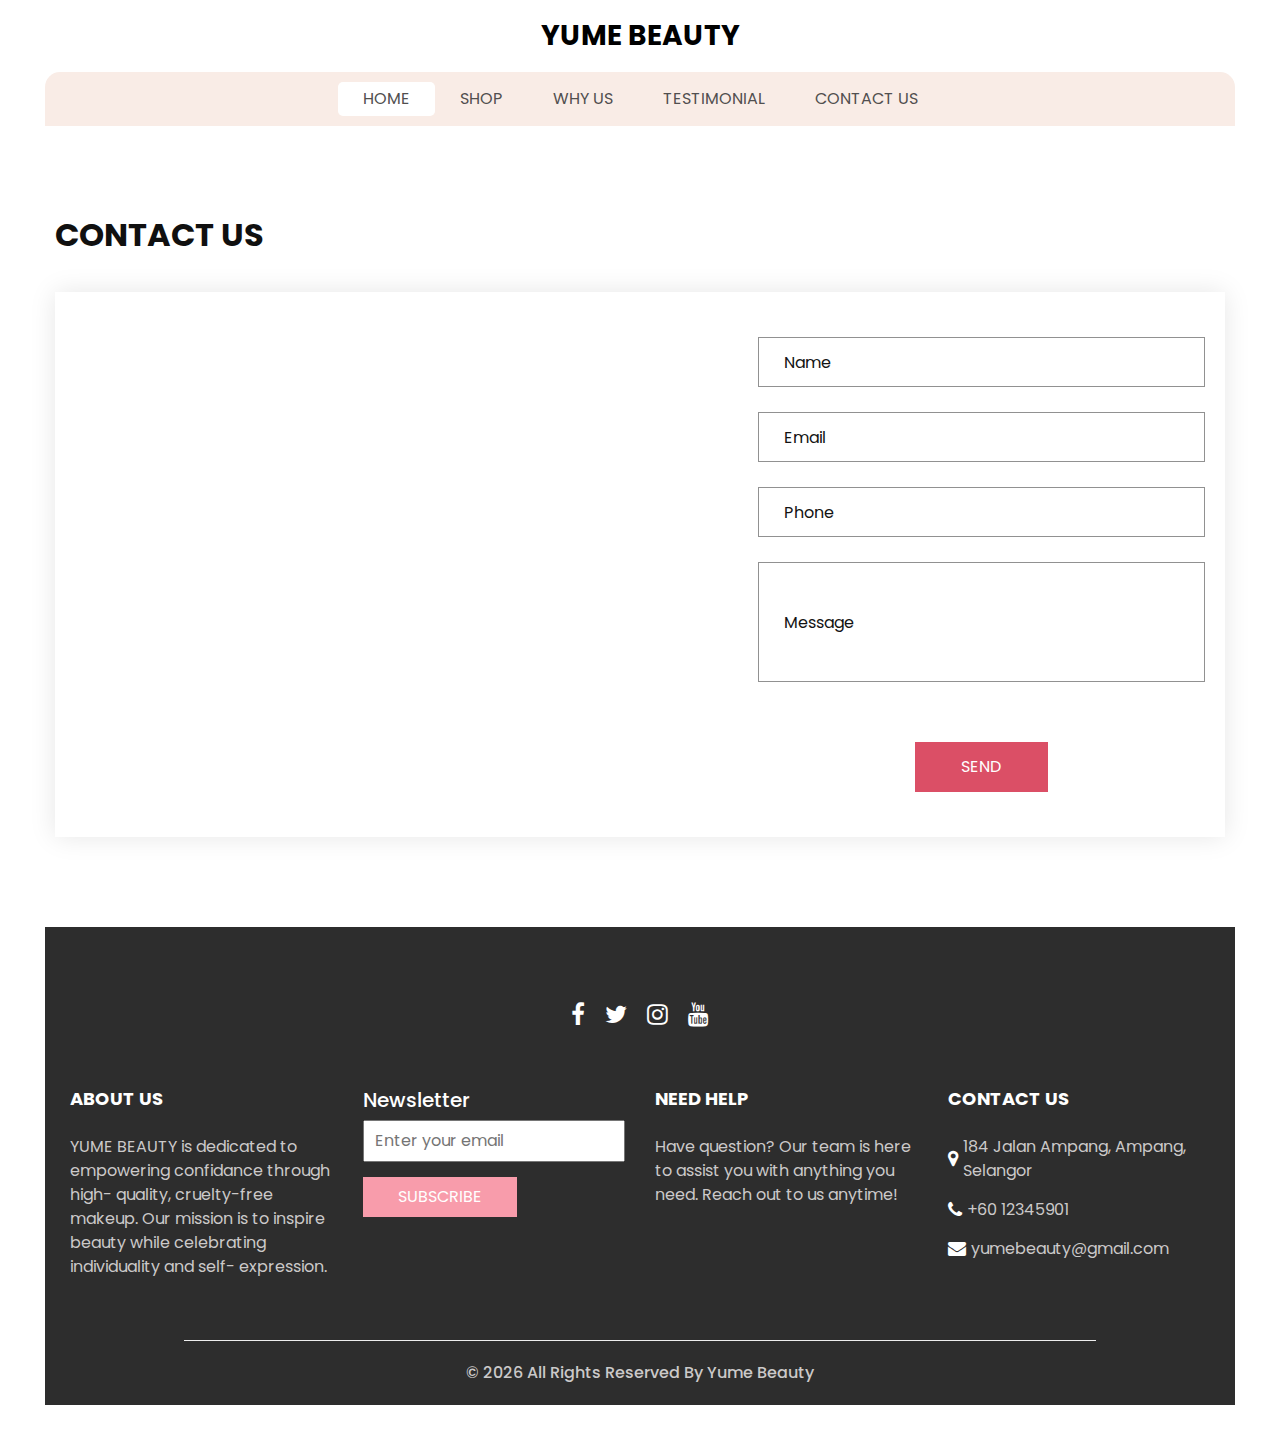
<file: contact.html>
<!DOCTYPE html>
<html>

<head>
  <!-- Basic -->
  <meta charset="utf-8" />
  <meta http-equiv="X-UA-Compatible" content="IE=edge" />
  <!-- Mobile Metas -->
  <meta name="viewport" content="width=device-width, initial-scale=1, shrink-to-fit=no" />
  <!-- Site Metas -->
  <meta name="keywords" content="" />
  <meta name="description" content="" />
  <meta name="author" content="" />
  <link rel="shortcut icon" href="images/yume.jpg" type="image/x-icon">

  <title>
    YUME Beauty
  </title>

  <!-- slider stylesheet -->
  <link rel="stylesheet" type="text/css" href="https://cdnjs.cloudflare.com/ajax/libs/OwlCarousel2/2.3.4/assets/owl.carousel.min.css" />

  <!-- bootstrap core css -->
  <link rel="stylesheet" type="text/css" href="css/bootstrap.css" />

  <!-- Custom styles for this template -->
  <link href="css/style.css" rel="stylesheet" />
  <!-- responsive style -->
  <link href="css/responsive.css" rel="stylesheet" />
</head>

<body>
  <div class="hero_area">
    <!-- header section strats -->
    <header class="header_section">
      <nav class="navbar navbar-expand-lg custom_nav-container ">
        <a class="navbar-brand" href="index.html">
          <span>
            YUME BEAUTY
          </span>
        </a>
        <button class="navbar-toggler" type="button" data-toggle="collapse" data-target="#navbarSupportedContent" aria-controls="navbarSupportedContent" aria-expanded="false" aria-label="Toggle navigation">
          <span class=""></span>
        </button>

        <div class="collapse navbar-collapse" id="navbarSupportedContent">
          <ul class="navbar-nav  ">
            <li class="nav-item active">
              <a class="nav-link" href="index.html">Home <span class="sr-only">(current)</span></a>
            </li>
            <li class="nav-item">
              <a class="nav-link" href="shop.html">
                Shop
              </a>
            </li>
            <li class="nav-item">
              <a class="nav-link" href="why.html">
                Why Us
              </a>
            </li>
            <li class="nav-item">
              <a class="nav-link" href="testimonial.html">
                Testimonial
              </a>
            </li>
            <li class="nav-item">
              <a class="nav-link" href="contact.html">Contact Us</a>
            </li>
          </ul>
          
        </div>
      </nav>
    </header>
    <!-- end header section -->

  </div>
  <!-- end hero area -->

  <!-- contact section -->

  <section class="contact_section layout_padding">
    <div class="container px-0">
      <div class="heading_container ">
        <h2 class="">
          Contact Us
        </h2>
      </div>
    </div>
    <div class="container container-bg">
      <div class="row">
        <div class="col-lg-7 col-md-6 px-0">
          <div class="map_container">
            <div class="map-responsive">
              <iframe src="https://www.google.com/maps/embed?pb=!1m18!1m12!1m3!1d3983.749433309572!2d101.7402206!3d3.160608199999999!2m3!1f0!2f0!3f0!3m2!1i1024!2i768!4f13.1!3m3!1m2!1s0x31cc37b2dd6a4a0f%3A0xbfd0abeeb88774d9!2sJln%20Ampang!5e0!3m2!1sen!2smy!4v1737904532785!5m2!1sen!2smy" width="600" height="300" frameborder="0" style="border:0; width: 100%; height:100%" allowfullscreen></iframe>
            </div>
          </div>
        </div>
        <div class="col-md-6 col-lg-5 px-0">
          <form action="#">
            <div>
              <input type="text" placeholder="Name" />
            </div>
            <div>
              <input type="email" placeholder="Email" />
            </div>
            <div>
              <input type="text" placeholder="Phone" />
            </div>
            <div>
              <input type="text" class="message-box" placeholder="Message" />
            </div>
            <div class="d-flex ">
              <button>
                SEND
              </button>
            </div>
          </form>
        </div>
      </div>
    </div>
  </section>

  <!-- end contact section -->

  <!-- info section -->

  <section class="info_section  layout_padding2-top">
    <div class="social_container">
      <div class="social_box">
        <a href="">
          <i class="fa fa-facebook" aria-hidden="true"></i>
        </a>
        <a href="">
          <i class="fa fa-twitter" aria-hidden="true"></i>
        </a>
        <a href="">
          <i class="fa fa-instagram" aria-hidden="true"></i>
        </a>
        <a href="">
          <i class="fa fa-youtube" aria-hidden="true"></i>
        </a>
      </div>
    </div>
    <div class="info_container ">
      <div class="container">
        <div class="row">
          <div class="col-md-6 col-lg-3">
            <h6>
              ABOUT US
            </h6>
            <p>
              YUME BEAUTY  is dedicated to empowering confidance through high- quality, cruelty-free makeup. Our mission is to inspire beauty while celebrating individuality and self- expression.
            </p>
          </div>
          <div class="col-md-6 col-lg-3">
            <div class="info_form ">
              <h5>
                Newsletter
              </h5>
              <form action="#">
                <input type="email" placeholder="Enter your email">
                <button>
                  Subscribe
                </button>
              </form>
            </div>
          </div>
          <div class="col-md-6 col-lg-3">
            <h6>
              NEED HELP
            </h6>
            <p>
              Have question? Our team is here to assist you with anything you need. Reach out to us anytime!
            </p>
          </div>
          <div class="col-md-6 col-lg-3">
            <h6>
              CONTACT US
            </h6>
            <div class="info_link-box">
              <a href="">
                <i class="fa fa-map-marker" aria-hidden="true"></i>
                <span> 184 Jalan Ampang, Ampang, Selangor  </span>
              </a>
              <a href="">
                <i class="fa fa-phone" aria-hidden="true"></i>
                <span>+60 12345901</span>
              </a>
              <a href="">
                <i class="fa fa-envelope" aria-hidden="true"></i>
                <span> yumebeauty@gmail.com</span>
              </a>
            </div>
          </div>
        </div>
      </div>
    </div>
    <!-- footer section -->
    <footer class=" footer_section">
      <div class="container">
        <p>
          &copy; <span id="displayYear"></span> All Rights Reserved By Yume Beauty
          <a href="https://html.design/"></a>
        </p>
      </div>
    </footer>
    <!-- footer section -->

  </section>

  <!-- end info section -->


  <script src="js/jquery-3.4.1.min.js"></script>
  <script src="js/bootstrap.js"></script>
  <script src="https://cdnjs.cloudflare.com/ajax/libs/OwlCarousel2/2.3.4/owl.carousel.min.js">
  </script>
  <script src="js/custom.js"></script>

</body>

</html>
</file>
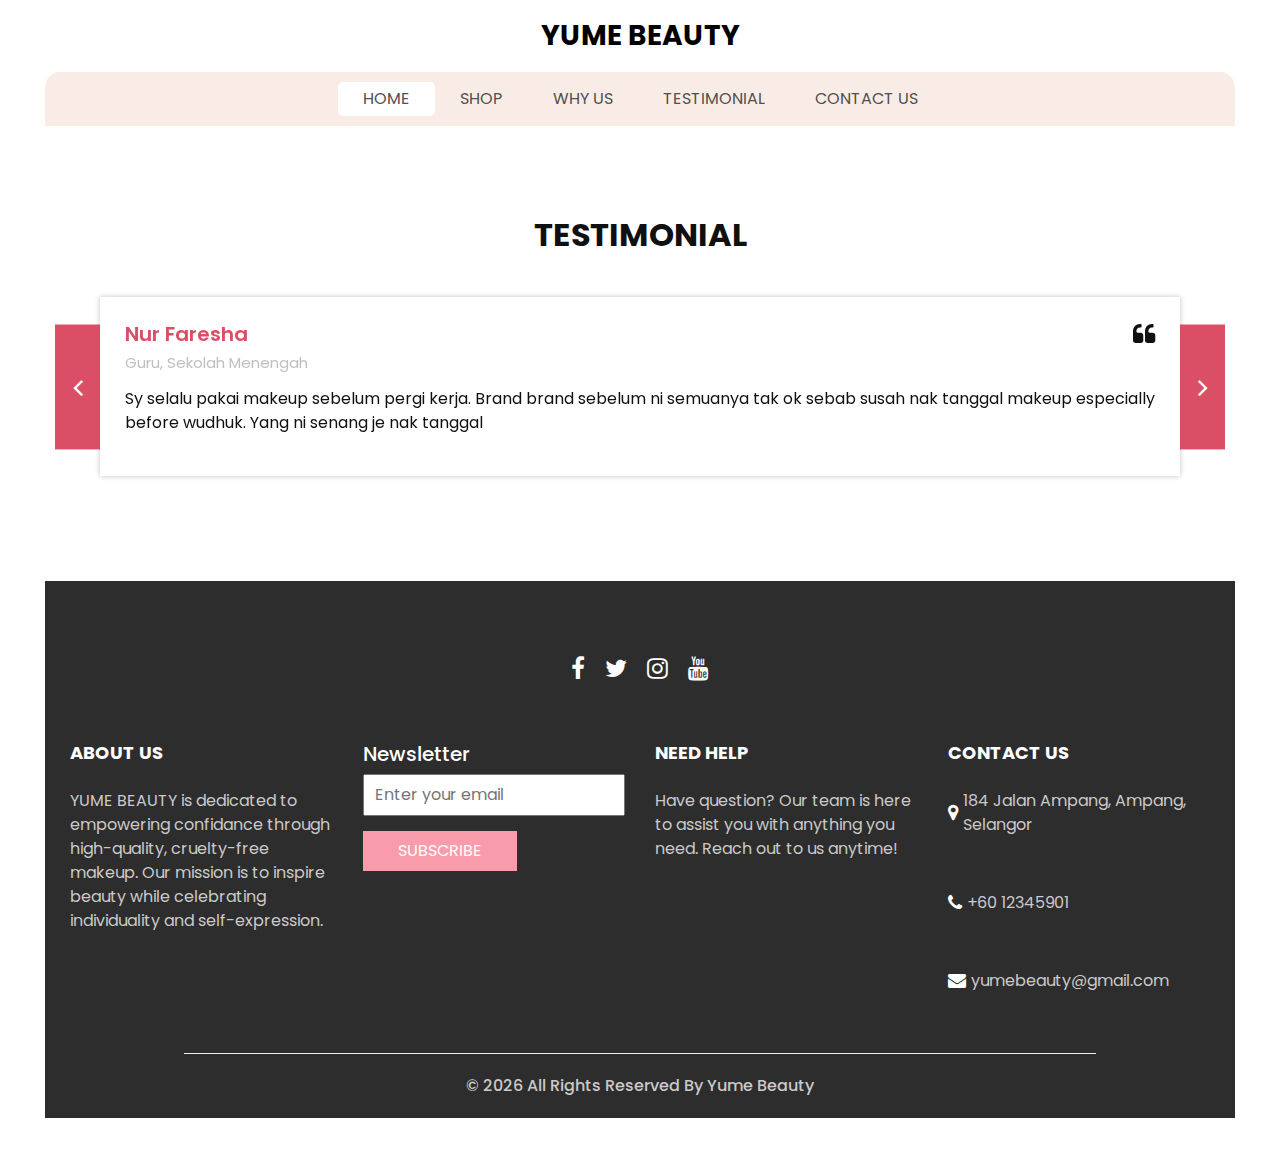
<file: testimonial.html>
<!DOCTYPE html>
<html lang="en">
  <head>
    <meta charset="UTF-8" />
    <meta http-equiv="X-UA-Compatible" content="IE=edge" />
    <meta name="viewport" content="width=device-width, initial-scale=1, shrink-to-fit=no" />
    <meta name="keywords" content="" />
    <meta name="description" content="" />
    <meta name="author" content="" />
    <link rel="shortcut icon" href="images/yume.jpg" type="image/x-icon">
  <title>Yumebeauty/Testimonial</title>
    <link rel="stylesheet" type="text/css" href="https://cdnjs.cloudflare.com/ajax/libs/OwlCarousel2/2.3.4/assets/owl.carousel.min.css" />
    <link rel="stylesheet" type="text/css" href="css/bootstrap.css" />
    <link href="css/style.css" rel="stylesheet" />
    <link href="css/responsive.css" rel="stylesheet" />
  </head>
  <body>
  <div class="hero_area">
    <!-- header section strats -->
    <header class="header_section">
      <nav class="navbar navbar-expand-lg custom_nav-container ">
        <a class="navbar-brand" href="index.html">
          <span>
            YUME BEAUTY
          </span>
        </a>
        <button class="navbar-toggler" type="button" data-toggle="collapse" data-target="#navbarSupportedContent" aria-controls="navbarSupportedContent" aria-expanded="false" aria-label="Toggle navigation">
          <span class=""></span>
        </button>

        <div class="collapse navbar-collapse" id="navbarSupportedContent">
          <ul class="navbar-nav  ">
            <li class="nav-item active">
              <a class="nav-link" href="index.html">Home <span class="sr-only">(current)</span></a>
            </li>
            <li class="nav-item">
              <a class="nav-link" href="shop.html">
                Shop
              </a>
            </li>
            <li class="nav-item">
              <a class="nav-link" href="why.html">
                Why Us
              </a>
            </li>
            <li class="nav-item">
              <a class="nav-link" href="testimonial.html">
                Testimonial
              </a>
            </li>
            <li class="nav-item">
              <a class="nav-link" href="contact.html">Contact Us</a>
            </li>
          </ul>
          
        </div>
      </nav>
    </header>
    </div>
  <section class="client_section layout_padding">
    <div class="container">
      <div class="heading_container heading_center">
        <h2>Testimonial</h2>
      </div>
    </div>
    <div class="container px-0">
      <div id="customCarousel2" class="carousel  carousel-fade" data-ride="carousel">
        <div class="carousel-inner">
          <div class="carousel-item active">
            <div class="box">
              <div class="client_info">
                <div class="client_name">
                  <h5>Nur Faresha</h5>
                  <h6>Guru, Sekolah Menengah</h6>
                </div>
                <i class="fa fa-quote-left" aria-hidden="true"></i>
              </div>
              <p>Sy selalu pakai makeup sebelum pergi kerja. Brand brand sebelum ni semuanya tak ok sebab susah nak tanggal makeup especially before wudhuk. Yang ni senang je nak tanggal</p>
            </div>
          </div>
          <div class="carousel-item">
            <div class="box">
                <div class="client_info">
                  <div class="client_name">
                    <h5>Camellya</h5>
                    <h6>Student, UiTM Shah Alam</h6>
                  </div>
                  <i class="fa fa-quote-left" aria-hidden="true"></i>
                </div>
                <p>Makeup ni best sebab rasa ringan je tak rasa berat pun. Nak tanggal makeup pun senang and tak panas.</p>
            </div>
          </div>
          <div class="carousel-item">
            <div class="box">
              <div class="client_info">
                <div class="client_name">
                  <h5>Azreen</h5>
                  <h6>SFX Artist</h6>
                </div>
                <i class="fa fa-quote-left" aria-hidden="true"></i>
              </div>
              <p>I recommend for the others untuk beli and pakai makeup ni sebab makeup ni jenis ringan and tak panas. Basically I always use it to test for effect that could be shown before applying it into the others sebab senang tanggal so mudah la kerja kita kan</p>
            </div>
          </div>
        </div>
        <div class="carousel_btn-box">
          <a class="carousel-control-prev" href="#customCarousel2" role="button" data-slide="prev">
            <i class="fa fa-angle-left" aria-hidden="true"></i>
            <span class="sr-only">Previous</span>
          </a>
          <a class="carousel-control-next" href="#customCarousel2" role="button" data-slide="next">
            <i class="fa fa-angle-right" aria-hidden="true"></i>
            <span class="sr-only">Next</span>
          </a>
        </div>
      </div>
    </div>
  </section>
  <section class="info_section  layout_padding2-top">
    <div class="social_container">
      <div class="social_box">
        <a href="">
          <i class="fa fa-facebook" aria-hidden="true"></i>
        </a>
        <a href="">
          <i class="fa fa-twitter" aria-hidden="true"></i>
        </a>
        <a href="">
          <i class="fa fa-instagram" aria-hidden="true"></i>
        </a>
        <a href="">
          <i class="fa fa-youtube" aria-hidden="true"></i>
        </a>
      </div>
    </div>
    <div class="info_container ">
      <div class="container">
        <div class="row">
          <div class="col-md-6 col-lg-3">
            <h6>ABOUT US</h6>
              <p>YUME BEAUTY is dedicated to empowering confidance through high-quality, cruelty-free makeup. Our mission is to inspire beauty while celebrating individuality and self-expression.</p>
          </div>
          <div class="col-md-6 col-lg-3">
            <div class="info_form ">
              <h5>Newsletter</h5>
                <form action="#">
                  <input type="email" placeholder="Enter your email">
                  <button>Subscribe</button>
                </form>
            </div>
          </div>
          <div class="col-md-6 col-lg-3">
            <h6>
              NEED HELP
            </h6>
            <p>Have question? Our team is here to assist you with anything you need. Reach out to us anytime!</p>
          </div>
          <div class="col-md-6 col-lg-3">
            <h6>
              CONTACT US
            </h6>
            <div class="info_link-box">
              <a href="">
                <i class="fa fa-map-marker" aria-hidden="true"></i>
                <span>184 Jalan Ampang, Ampang, Selangor</span>
              </a>
        <br>
              <a href="">
                <i class="fa fa-phone" aria-hidden="true"></i>
                <span>+60 12345901</span>
              </a>
        <br>
              <a href="">
                <i class="fa fa-envelope" aria-hidden="true"></i>
                <span>yumebeauty@gmail.com</span>
              </a>
            </div>
          </div>
        </div>
      </div>
    </div>
    <footer class=" footer_section">
      <div class="container">
        <p>
          &copy; <span id="displayYear"></span> All Rights Reserved By Yume Beauty</a>
        </p>
      </div>
    </footer>
  </section>



  <script src="js/jquery-3.4.1.min.js"></script>
  <script src="js/bootstrap.js"></script>
  <script src="https://cdnjs.cloudflare.com/ajax/libs/OwlCarousel2/2.3.4/owl.carousel.min.js">
  </script>
  <script src="js/custom.js"></script>
</body>
</html>
</file>
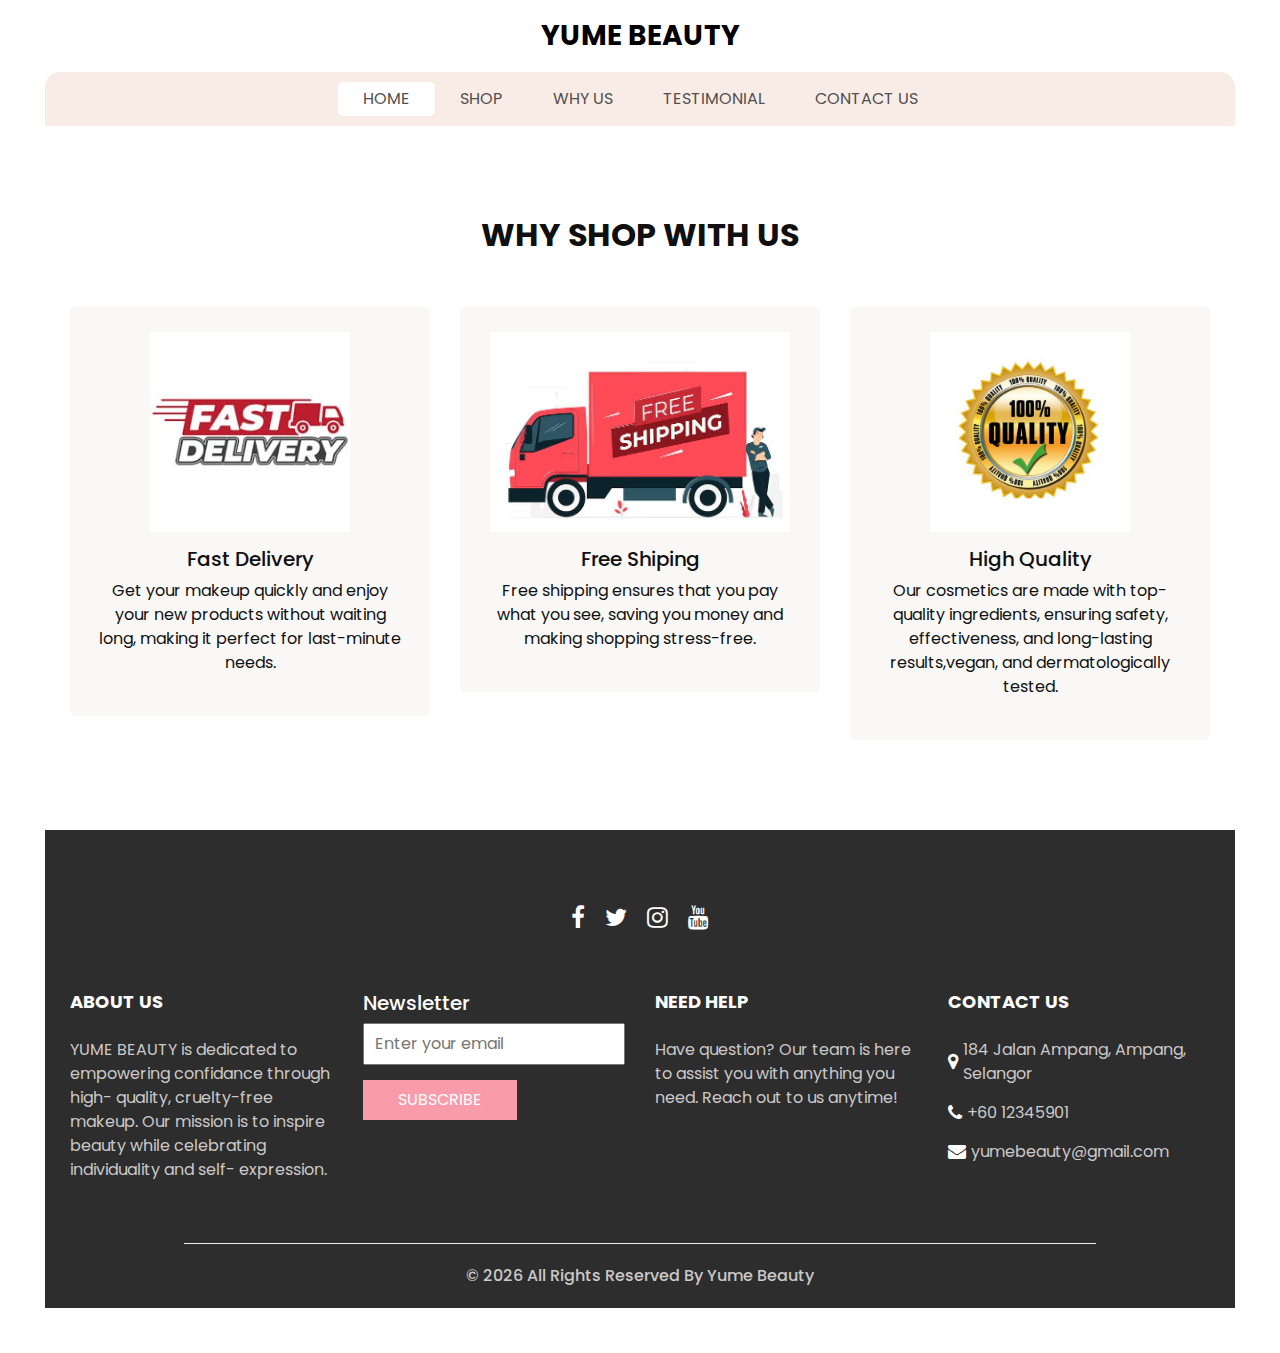
<file: why.html>
<!DOCTYPE html>
<html>

<head>
  <!-- Basic -->
  <meta charset="utf-8" />
  <meta http-equiv="X-UA-Compatible" content="IE=edge" />
  <!-- Mobile Metas -->
  <meta name="viewport" content="width=device-width, initial-scale=1, shrink-to-fit=no" />
  <!-- Site Metas -->
  <meta name="keywords" content="" />
  <meta name="description" content="" />
  <meta name="author" content="" />
  <link rel="shortcut icon" href="images/yume.jpg" type="image/x-icon">

  <title>
    YUME Beauty
  </title>

  <!-- slider stylesheet -->
  <link rel="stylesheet" type="text/css" href="https://cdnjs.cloudflare.com/ajax/libs/OwlCarousel2/2.3.4/assets/owl.carousel.min.css" />

  <!-- bootstrap core css -->
  <link rel="stylesheet" type="text/css" href="css/bootstrap.css" />

  <!-- Custom styles for this template -->
  <link href="css/style.css" rel="stylesheet" />
  <!-- responsive style -->
  <link href="css/responsive.css" rel="stylesheet" />
</head>

<body>
  <div class="hero_area">
    <!-- header section strats -->
    <header class="header_section">
      <nav class="navbar navbar-expand-lg custom_nav-container ">
        <a class="navbar-brand" href="index.html">
          <span>
            YUME BEAUTY
          </span>
        </a>
        <button class="navbar-toggler" type="button" data-toggle="collapse" data-target="#navbarSupportedContent" aria-controls="navbarSupportedContent" aria-expanded="false" aria-label="Toggle navigation">
          <span class=""></span>
        </button>

        <div class="collapse navbar-collapse" id="navbarSupportedContent">
          <ul class="navbar-nav  ">
            <li class="nav-item active">
              <a class="nav-link" href="index.html">Home <span class="sr-only">(current)</span></a>
            </li>
            <li class="nav-item">
              <a class="nav-link" href="shop.html">
                Shop
              </a>
            </li>
            <li class="nav-item">
              <a class="nav-link" href="why.html">
                Why Us
              </a>
            </li>
            <li class="nav-item">
              <a class="nav-link" href="testimonial.html">
                Testimonial
              </a>
            </li>
            <li class="nav-item">
              <a class="nav-link" href="contact.html">Contact Us</a>
            </li>
          </ul>
          
        </div>
      </nav>
    </header>
    <!-- end header section -->

  </div>
  <!-- end hero area -->

  <!-- why section -->

  <section class="why_section layout_padding">
    <div class="container">
      <div class="heading_container heading_center">
        <h2>
          Why Shop With Us
        </h2>
      </div>
      <div class="row">
        <div class="col-md-4">
          <div class="box ">
            <div class="img-box">
              <img src="images/fast delivery.jpg" alt="Fast Delivery"width="200">
            </div>
            <div class="detail-box">
              <h5>
                Fast Delivery
              </h5>
              <p>
                Get your makeup quickly and enjoy your new products without waiting long, making it perfect for last-minute needs.
              </p>
            </div>
          </div>
        </div>
        <div class="col-md-4">
          <div class="box ">
            <div class="img-box">
              <img src="images/free shipping.jpg" alt="Free Shipping"width="300">
            </div>
            <div class="detail-box">
              <h5>
                Free Shiping
              </h5>
              <p>
                Free shipping ensures that you pay what you see, saving you money and making shopping stress-free.
              </p>
            </div>
          </div>
        </div>
        <div class="col-md-4">
          <div class="box ">
            <div class="img-box">
              <img src="images/high quality.jpg" alt="High Quality"width="200">
            
            </div>
            <div class="detail-box">
              <h5>
                High Quality
              </h5>
              <p>
                Our cosmetics are made with top-quality ingredients, ensuring safety, effectiveness, and long-lasting results,vegan, and dermatologically tested.
              </p>
            </div>
          </div>
        </div>
      </div>
    </div>
  </section>

  <!-- end why section -->

  <!-- info section -->

  <section class="info_section  layout_padding2-top">
    <div class="social_container">
      <div class="social_box">
        <a href="">
          <i class="fa fa-facebook" aria-hidden="true"></i>
        </a>
        <a href="">
          <i class="fa fa-twitter" aria-hidden="true"></i>
        </a>
        <a href="">
          <i class="fa fa-instagram" aria-hidden="true"></i>
        </a>
        <a href="">
          <i class="fa fa-youtube" aria-hidden="true"></i>
        </a>
      </div>
    </div>
    <div class="info_container ">
      <div class="container">
        <div class="row">
          <div class="col-md-6 col-lg-3">
            <h6>
              ABOUT US
            </h6>
            <p>
              YUME BEAUTY  is dedicated to empowering confidance through high- quality, cruelty-free makeup. Our mission is to inspire beauty while celebrating individuality and self- expression.
            </p>
          </div>
          <div class="col-md-6 col-lg-3">
            <div class="info_form ">
              <h5>
                Newsletter
              </h5>
              <form action="#">
                <input type="email" placeholder="Enter your email">
                <button>
                  Subscribe
                </button>
              </form>
            </div>
          </div>
          <div class="col-md-6 col-lg-3">
            <h6>
              NEED HELP
            </h6>
            <p>
              Have question? Our team is here to assist you with anything you need. Reach out to us anytime!
            </p>
          </div>
          <div class="col-md-6 col-lg-3">
            <h6>
              CONTACT US
            </h6>
            <div class="info_link-box">
              <a href="">
                <i class="fa fa-map-marker" aria-hidden="true"></i>
                <span> 184 Jalan Ampang, Ampang, Selangor  </span>
              </a>
              <a href="">
                <i class="fa fa-phone" aria-hidden="true"></i>
                <span>+60 12345901</span>
              </a>
              <a href="">
                <i class="fa fa-envelope" aria-hidden="true"></i>
                <span> yumebeauty@gmail.com</span>
              </a>
            </div>
          </div>
        </div>
      </div>
    </div>
    <!-- footer section -->
    <footer class=" footer_section">
      <div class="container">
        <p>
          &copy; <span id="displayYear"></span> All Rights Reserved By Yume Beauty
          <a href="https://html.design/"></a>
        </p>
      </div>
    </footer>
    <!-- footer section -->

  </section>

  <!-- end info section -->


  <script src="js/jquery-3.4.1.min.js"></script>
  <script src="js/bootstrap.js"></script>
  <script src="https://cdnjs.cloudflare.com/ajax/libs/OwlCarousel2/2.3.4/owl.carousel.min.js">
  </script>
  <script src="js/custom.js"></script>

</body>

</html>
</file>
<file: css/responsive.css>
@media (max-width: 1120px) {
    .saving_section .detail-box {
        padding: 0;
    }
}

@media (max-width: 992px) {
    .user_option {
        justify-content: center;
        margin-left: 0;
        margin-top: 10px;

    }

    .custom_nav-container {
        flex-direction: row;
    }

    .custom_nav-container .navbar-nav {
        align-items: center;
    }

    #navbarSupportedContent .navbar-nav .nav-link {
        margin: 5px 0;
    }

    .slider_section .detail-box {
        padding-left: 0;
    }

    .slider_section .detail-box h1 {
        font-size: 3rem;
    }

    .slider_section .img-box {
        padding: 0;
    }

    .saving_section .row {
        flex-direction: column-reverse;
    }

    .saving_section .detail-box {

        margin-bottom: 30px;
    }

    .client_section .box {
        margin: 15px 25px;
    }

    .client_section .carousel_btn-box {
        display: flex;
        justify-content: center;
        margin-top: 45px;
    }

    .client_section .carousel-control-prev,
    .client_section .carousel-control-next {
        position: unset;
        margin: 0 2.5px;
        width: 45px;
        height: 45px;
    }
}

@media (max-width: 768px) {
    .hero_area {
        padding: 0 25px;
    }

    .slider_section .img-box {
        margin-bottom: 45px;
    }

    .saving_section,
    .gift_section {
        padding-left: 25px;
        padding-right: 25px;
    }

    .gift_section .box {
        padding: 45px 0;
    }

    .gift_section .img-box {
        padding: 0 15px;
        margin-bottom: 45px;
    }

    .info_section .row>div {
        text-align: center;
        display: flex;
        flex-direction: column;
        align-items: center;

    }

    .info_section {
        margin: 0 25px 25px;
    }


}

@media (max-width: 576px) {
    .contact_section {
        padding-left: 25px;
        padding-right: 25px;
    }
}

@media (max-width: 480px) {

    .saving_section .detail-box,
    .gift_section .detail-box {
        padding: 0 5px;
    }
}

@media (max-width: 420px) {}

@media (max-width: 376px) {}

@media (min-width: 1200px) {
    .container {
        max-width: 1170px;
    }
}
</file>
<file: css/style.css>
@import url("https://fonts.googleapis.com/css2?family=Poppins:wght@300;400;500;600;700&display=swap");
@import url("font-awesome.min.css");
body {
  font-family: "poppins", sans-serif;
  color: #101010;
  background-color: #ffffff;
}

.layout_padding {
  padding-top: 90px;
  padding-bottom: 90px;
}

.layout_padding2 {
  padding-top: 45px;
  padding-bottom: 45px;
}

.layout_padding2-top {
  padding-top: 45px;
}

.layout_padding2-bottom {
  padding-bottom: 45px;
}

.layout_padding-top {
  padding-top: 90px;
}

.layout_padding-bottom {
  padding-bottom: 90px;
}

.heading_container {
  display: -webkit-box;
  display: -ms-flexbox;
  display: flex;
  -webkit-box-orient: vertical;
  -webkit-box-direction: normal;
      -ms-flex-direction: column;
          flex-direction: column;
}

.heading_container h2 {
  text-transform: uppercase;
  font-weight: bold;
}

.heading_container h2 span {
  color: #f89cab;
}

.heading_container.heading_center {
  -webkit-box-align: center;
      -ms-flex-align: center;
          align-items: center;
  text-align: center;
}

/*header section*/
.hero_area {
  padding: 0 45px;
}

.hero_area.sub_pages {
  height: auto;
}

#navbarSupportedContent {
  width: 100%;
  background-color: #f9ece6;
  -webkit-box-pack: center;
      -ms-flex-pack: center;
          justify-content: center;
  padding: 10px 0;
  border-radius: 15px 15px 0 0;
}

#navbarSupportedContent.innerpage_navbar {
  background-color: white;
  border-radius: 10px;
  -webkit-box-shadow: 0 0 3px 0 rgba(0, 0, 0, 0.25);
          box-shadow: 0 0 3px 0 rgba(0, 0, 0, 0.25);
}

#navbarSupportedContent.innerpage_navbar .nav-item.active .nav-link {
  background-color: #f4f5f6;
}

#navbarSupportedContent .navbar-nav .nav-link {
  padding: 5px 25px;
  color: #514f4f;
  text-align: center;
  text-transform: uppercase;
  border-radius: 5px;
}

#navbarSupportedContent .nav-item.active .nav-link {
  background-color: white;
}

a,
a:hover {
  text-decoration: italic;
}


a:hover {
  color: initial;
}

.btn,
.btn:focus {
  outline: none !important;
  -webkit-box-shadow: none;
          box-shadow: none;
}

.navbar-brand {
  margin: 15px 0;
  padding: 0;
}

.navbar-brand span {
  font-size: 28px;
  font-weight: bold;
  color: #000000;
  text-transform: uppercase;
  margin: 0;
  padding: 0;
}

.custom_nav-container .nav_search-btn {
  padding: 0;
  border: none;
}

.custom_nav-container {
  z-index: 99999;
  padding: 0;
  -webkit-box-orient: vertical;
  -webkit-box-direction: normal;
      -ms-flex-direction: column;
          flex-direction: column;
  -webkit-box-align: center;
      -ms-flex-align: center;
          align-items: center;
}

.custom_nav-container .navbar-toggler {
  outline: none;
}

.custom_nav-container .navbar-toggler {
  outline: none;
}

.custom_nav-container .navbar-toggler {
  padding: 0;
  width: 37px;
  height: 42px;
  -webkit-transition: all .3s;
  transition: all .3s;
}

.custom_nav-container .navbar-toggler span {
  display: block;
  width: 35px;
  height: 4px;
  background-color: #000000;
  margin: 7px 0;
  -webkit-transition: all 0.3s;
  transition: all 0.3s;
  position: relative;
  border-radius: 5px;
  -webkit-transition: all .3s;
  transition: all .3s;
}

.custom_nav-container .navbar-toggler span::before, .custom_nav-container .navbar-toggler span::after {
  content: "";
  position: absolute;
  left: 0;
  height: 100%;
  width: 100%;
  background-color: #000000;
  top: -10px;
  border-radius: 5px;
  -webkit-transition: all .3s;
  transition: all .3s;
}

.custom_nav-container .navbar-toggler span::after {
  top: 10px;
}

.custom_nav-container .navbar-toggler[aria-expanded="true"] {
  -webkit-transform: rotate(360deg);
          transform: rotate(360deg);
}

.custom_nav-container .navbar-toggler[aria-expanded="true"] span {
  -webkit-transform: rotate(45deg);
          transform: rotate(45deg);
}

.custom_nav-container .navbar-toggler[aria-expanded="true"] span::before, .custom_nav-container .navbar-toggler[aria-expanded="true"] span::after {
  -webkit-transform: rotate(90deg);
          transform: rotate(90deg);
  top: 0;
}

.user_option {
  display: -webkit-box;
  display: -ms-flexbox;
  display: flex;
  -webkit-box-align: center;
      -ms-flex-align: center;
          align-items: center;
  margin-left: 25px;
}

.user_option a {
  margin-right: 25px;
  color: #b3b6b7
}

.user_option a span {
  margin-left: 5px;
}

/*end header section*/
.slider_section .slider_container {
  color: #fefefe;
  background-color: #000000;
  background-color: #f89cab;
  padding: 25px;
  border-radius: 0 0 15px 15px;
}

.slider_section .row {
  -webkit-box-align: center;
      -ms-flex-align: center;
          align-items: center;
}

.slider_section .img-box {
  display: -webkit-box;
  display: -ms-flexbox;
  display: flex;
  -webkit-box-pack: center;
      -ms-flex-pack: center;
          justify-content: center;
  padding: 45px;
}

.slider_section .img-box img {
  width: 275px;
}

.slider_section .detail-box {
  padding-left: 45px;
  margin: 45px 0;
}

.slider_section .detail-box h1 {
  font-weight: bold;
  font-size: 3.5rem;
  margin-bottom: 10px;
}

.slider_section .detail-box a {
  display: inline-block;
  padding: 10px 40px;
  background-color: #db4566;
  color: #ffffff;
  border: 1px solid #db4566;
  border-radius: 5px;
  -webkit-transition: all .3s;
  transition: all .3s;
  margin-top: 25px;
  text-transform: uppercase;
}

.slider_section .detail-box a:hover {
  background-color: transparent;
  color: #db4566;
}

.slider_section .carousel_btn-box {
  display: -webkit-box;
  display: -ms-flexbox;
  display: flex;
  background-color: #ffffff;
  -webkit-box-align: center;
      -ms-flex-align: center;
          align-items: center;
  position: absolute;
  bottom: -25px;
  left: 5%;
  padding: 7px 10px;
  border-radius: 5px 5px 0 0;
}

.slider_section .carousel_btn-box img {
  margin: 0 10px;
}

.slider_section .carousel_btn-box .carousel-control-prev,
.slider_section .carousel_btn-box .carousel-control-next {
  position: unset;
  height: 25px;
  width: 25px;
  background-repeat: no-repeat;
  opacity: 1;
  background-position: center;
  color: #000000;
  font-size: 14px;
}

.shop_section .heading_container {
  margin-bottom: 20px;
}

.shop_section .box {
  background-color: #eeeeee;
  position: relative;
  padding: 10px;
  margin-top: 25px;
  padding-top: 20px;
}

.shop_section .box a {
  color: #000000;
}

.shop_section .box .img-box {
  display: -webkit-box;
  display: -ms-flexbox;
  display: flex;
  -webkit-box-pack: center;
      -ms-flex-pack: center;
          justify-content: center;
  -webkit-box-align: center;
      -ms-flex-align: center;
          align-items: center;
  padding: 15px 30px;
  height: 245px;
}

.shop_section .box .img-box img {
  max-width: 100%;
  max-height: 145px;
}

.shop_section .box .detail-box {
  display: -webkit-box;
  display: -ms-flexbox;
  display: flex;
  -webkit-box-pack: justify;
      -ms-flex-pack: justify;
          justify-content: space-between;
}

.shop_section .box .detail-box h6 span {
  color: #db4f66;
}

.shop_section .box .new {
  width: 50px;
  height: 50px;
  position: absolute;
  top: 10px;
  left: 10px;
  background-color: #ffffff;
  display: -webkit-box;
  display: -ms-flexbox;
  display: flex;
  -webkit-box-pack: center;
      -ms-flex-pack: center;
          justify-content: center;
  -webkit-box-align: center;
      -ms-flex-align: center;
          align-items: center;
  border-radius: 100%;
  font-size: 15px;
}

.shop_section .btn-box {
  display: -webkit-box;
  display: -ms-flexbox;
  display: flex;
  -webkit-box-pack: center;
      -ms-flex-pack: center;
          justify-content: center;
  margin-top: 45px;
}

.shop_section .btn-box a {
  display: inline-block;
  padding: 10px 40px;
  background-color: #f16179;
  color: #ffffff;
  border: 1px solid #f16179;
  border-radius: 5px;
  -webkit-transition: all .3s;
  transition: all .3s;
}

.shop_section .btn-box a:hover {
  background-color: transparent;
  color: #f16179;
}

.saving_section {
  padding-left: 45px;
  padding-right: 45px;
  padding-top: 45px;
}

.saving_section .box {
  padding-top: 45px;
  background-color: #F4C2C2;
  color: #ffffff;
  border-radius: 15px;
}

.saving_section .row {
  -webkit-box-align: center;
      -ms-flex-align: center;
          align-items: center;
}

.saving_section .img-box {
  padding: 15px 0 0 25px;
}

.saving_section .img-box img {
  width: 100%;
  padding: 25px;
}

.saving_section .detail-box {
  padding: 0 25px;

}

.saving_section .detail-box p {
  margin-top: 5px;

}

.saving_section .detail-box .btn-box {
  display: -webkit-box;
  display: -ms-flexbox;
  display: flex;
  -ms-flex-wrap: wrap;
      flex-wrap: wrap;
  margin: 35px -5px 0;
}

.saving_section .detail-box .btn-box a {
  width: 165px;
  text-align: center;
  margin: 5px;
}

.saving_section .detail-box .btn-box .btn1 {
  display: inline-block;
  padding: 10px 0;
  background-color: #109dbd;
  color: #ffffff;
  border: 1px solid #109dbd;
  border-radius: 0;
  -webkit-transition: all .3s;
  transition: all .3s;
}

.saving_section .detail-box .btn-box .btn1:hover {
  background-color: transparent;
  color: #109dbd;
}

.saving_section .detail-box .btn-box .btn2 {
  display: inline-block;
  padding: 10px 0;
  background-color: #ffffff;
  color: #000000;
  border: 1px solid #ffffff;
  border-radius: 0;
  -webkit-transition: all .3s;
  transition: all .3s;
}

.saving_section .detail-box .btn-box .btn2:hover {
  background-color: transparent;
  color: #ffffff;
}

.why_section .box {
  text-align: center;
  margin-top: 45px;
  background-color: #f9f8f7;
  padding: 25px;
  border-radius: 5px;
}

.why_section .box .img-box {
  margin-bottom: 15px;
}

.why_section .box .img-box svg {
  width: 55px;
  height: auto;
  fill: #320b57;
}

.gift_section {
  padding-left: 45px;
  padding-right: 45px;
}

.gift_section .box {
  background-color: #FFCFB6;
  border-radius: 15px;
  color: #ffffff;
}

.gift_section .row {
  -webkit-box-align: center;
      -ms-flex-align: center;
          align-items: center;
}

.gift_section .img-box {
  padding: 60px 0 60px 25px;
}

.gift_section .img-box img {
  width: 100%;
}

.gift_section .detail-box {
  padding: 0 25px;
}

.gift_section .detail-box p {
  margin-top: 5px;
}

.gift_section .detail-box .btn-box {
  display: -webkit-box;
  display: -ms-flexbox;
  display: flex;
  -ms-flex-wrap: wrap;
      flex-wrap: wrap;
  margin: 35px -5px 0;
}

.gift_section .detail-box .btn-box a {
  width: 165px;
  text-align: center;
  margin: 5px;
}

.gift_section .detail-box .btn-box .btn1 {
  display: inline-block;
  padding: 10px 0;
  background-color: #ffffff;
  color: #000000;
  border: 1px solid #ffffff;
  border-radius: 0;
  -webkit-transition: all .3s;
  transition: all .3s;
}

.gift_section .detail-box .btn-box .btn1:hover {
  background-color: transparent;
  color: #ffffff;
}

.gift_section .detail-box .btn-box .btn2 {
  display: inline-block;
  padding: 10px 0;
  background-color: #9242dd;
  color: #ffffff;
  border: 1px solid #9242dd;
  border-radius: 0;
  -webkit-transition: all .3s;
  transition: all .3s;
}

.gift_section .detail-box .btn-box .btn2:hover {
  background-color: transparent;
  color: #9242dd;
}

.contact_section {
  position: relative;
}

.contact_section .container-bg {
  -webkit-box-shadow: 0 0 25px 0 rgba(0, 0, 0, 0.1);
          box-shadow: 0 0 25px 0 rgba(0, 0, 0, 0.1);
}

.contact_section .heading_container {
  margin-bottom: 30px;
}

.contact_section .row {
  -webkit-box-align: stretch;
      -ms-flex-align: stretch;
          align-items: stretch;
}

.contact_section form {
  padding-right: 35px;
  padding: 45px 20px;
}

.contact_section input {
  width: 100%;
  border: 1px solid #919191;
  height: 50px;
  margin-bottom: 25px;
  padding-left: 25px;
  background-color: transparent;
  outline: none;
  color: #101010;
}

.contact_section input::-webkit-input-placeholder {
  color: #131313;
}

.contact_section input:-ms-input-placeholder {
  color: #131313;
}

.contact_section input::-ms-input-placeholder {
  color: #131313;
}

.contact_section input::placeholder {
  color: #131313;
}

.contact_section input.message-box {
  height: 120px;
}

.contact_section button {
  display: inline-block;
  padding: 12px 45px;
  background-color: #db4f66;
  color: #ffffff;
  border: 1px solid #db4f66;
  border-radius: 0;
  -webkit-transition: all .3s;
  transition: all .3s;
  display: block;
  color: #fff;
  margin: 35px auto 0 auto;
}

.contact_section button:hover {
  background-color: transparent;
  color: #db4f66;
}

.contact_section .map_container {
  height: 100%;
  min-height: 375px;
}

.contact_section .map_container .map-responsive {
  height: 100%;
}

.client_section .heading_container {
  margin-bottom: 20px;
}

.client_section .box {
  margin: 15px 45px;
  -webkit-box-shadow: 0 0 5px 0 rgba(0, 0, 0, 0.25);
          box-shadow: 0 0 5px 0 rgba(0, 0, 0, 0.25);
  padding: 25px;
}

.client_section .box .client_info {
  display: -webkit-box;
  display: -ms-flexbox;
  display: flex;
  -webkit-box-pack: justify;
      -ms-flex-pack: justify;
          justify-content: space-between;
}

.client_section .box .client_info .client_name h5 {
  font-weight: 600;
  color: #db4f66;
}

.client_section .box .client_info .client_name h6 {
  margin-bottom: 0;
  color: #bfc0c0;
  font-weight: normal;
  font-size: 15px;
}

.client_section .box .client_info i {
  font-size: 24px;
}

.client_section .box p {
  margin-top: 15px;
}

.client_section .carousel-control-prev,
.client_section .carousel-control-next {
  width: 45px;
  height: 125px;
  background-color: #db4f66;
  opacity: 1;
  font-size: 28px;
  font-weight: bold;
  top: 50%;
  -webkit-transform: translateY(-50%);
          transform: translateY(-50%);
}

.client_section .carousel-control-prev {
  left: 0;
}

.client_section .carousel-control-next {
  right: 0;
}

/* info section */
.info_section {
  position: relative;
  background-color: #2d2d2d;
  color: #ffffff;
  margin: 0 45px 45px;
}

.info_section .social_container {
  -webkit-box-pack: center;
      -ms-flex-pack: center;
          justify-content: center;
  margin-top: 25px;
  margin-bottom: 30px;
}

.info_section .social_container .social_box {
  display: -webkit-box;
  display: -ms-flexbox;
  display: flex;
  -webkit-box-align: center;
      -ms-flex-align: center;
          align-items: center;
  -webkit-box-pack: center;
      -ms-flex-pack: center;
          justify-content: center;
}

.info_section .social_container .social_box a {
  margin: 0 10px;
  color: #ffffff;
  font-size: 24px;
}

.info_section .info_form form input {
  outline: none;
  width: 100%;
  padding: 7px 10px;
}

.info_section .info_form form button {
  padding: 8px 35px;
  outline: none;
  border: none;
  color: #ffffff;
  background: #f89cab;
  margin-top: 15px;
  text-transform: uppercase;
}

.info_section .row > div {
  margin-top: 25px;
}

.info_section a {
  text-transform: none;
}

.info_section h6 {
  font-weight: bold;
  text-transform: uppercase;
  font-size: 18px;
  margin-bottom: 25px;
}

.info_section p {
  color: #cbc9c9;
}

.info_section .info_link-box a {
  display: -webkit-box;
  display: -ms-flexbox;
  display: flex;
  -webkit-box-align: center;
      -ms-flex-align: center;
          align-items: center;
  margin: 15px 0;
}

.info_section .info_link-box a:hover {
  color: #ffffff;
}

.info_section .info_link-box a i {
  color: #ffffff;
  margin-right: 5px;
  font-size: 18px;
}

.info_section .info_link-box a span {
  color: #cbc9c9;
}

.info_section .info_link-box a:hover span {
  color: #ffffff;
}

/* end info section */
/* footer section*/
.footer_section {
  margin-top: 45px;
  font-weight: 500;
}

.footer_section p {
  padding: 20px 0;
  margin: 0 auto;
  text-align: center;
  border-top: 1.5px solid #eeeeee;
  width: 80%;
}

.footer_section a {
  color: #cbc9c9;
}

/* end footer section*/
/*# sourceMappingURL=style.css.map */
</file>
